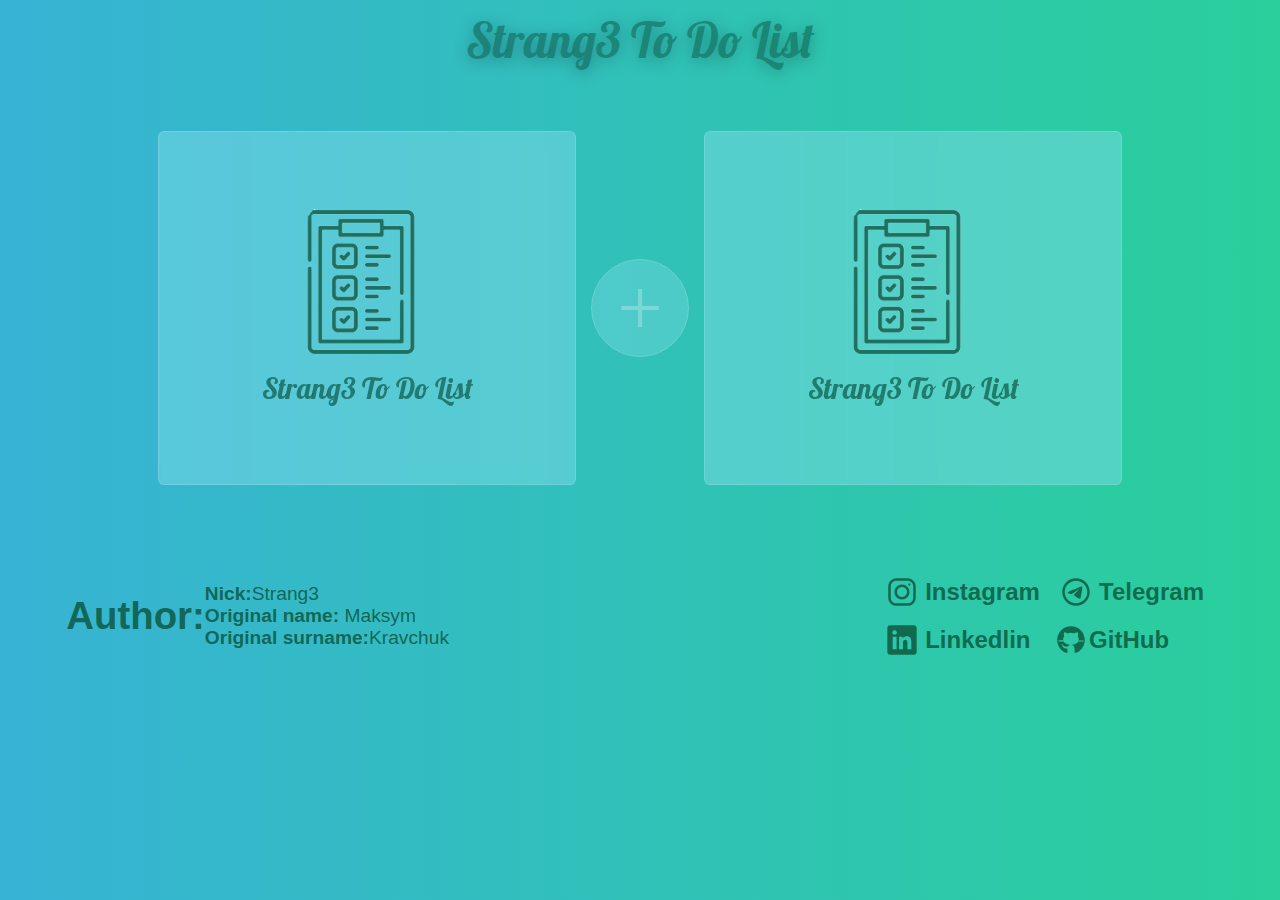
<file: sprint4/index.html>
<!DOCTYPE html>
<html lang="en">
<head>
    <style>
        @import url('https://fonts.googleapis.com/css2?family=Lobster&display=swap');
        </style>
    <link rel="stylesheet" href="style.css">
    <meta charset="UTF-8">
    <meta name="viewport" content="width=device-width, initial-scale=1.0">
    <title>To Do List</title>
</head>
<body>

    <header>
        <h1>Strang3 To Do List</h1>
    </header>
    <main>
        <div id="lists_container">
            <section class="action_list" id="action_list_background">
                <div id="logo_and_name_left">

                    <img src="logo.png" alt="logo">
                       
                     <h1>Strang3 To Do List</h1>
 
                 </div>
                <ul id="list_of_assigment">
                </ul>
            </section>
            
            <section id="assigment_creator_menu">

                <button id="close_assigment_creator"></button>
                <h1>Name of assigment</h1>
                <input maxlength="330" type="text" id="name_of_assigment">
                <h2>Description of assigment</h2>
                <textarea maxlength="330" id="description_of_assigment"></textarea>   
                <button id="button_create_assigment">Create assigment</button>
            </section>
            <section id="action_list_menu">
                <button id="delete_selected_assigment">-</button>
                <button id="open_assigment_creator">+</button>
            </section>
            <section class="action_list" id="edit_assigment_frame">
                <div id="logo_and_name_right">

                   <img src="logo.png" alt="logo">
                      
                    <h1>Strang3 To Do List</h1>

                </div>
                <div id="info_container__edit_assigment_frame">
                    <input type="text" id="name_of_assigment_edit">
                    <button class="edit_button" id="button_edit_name">e</button>
                    <textarea maxlength="330" id="description_of_assigment_edit"></textarea>
                    <button class="edit_button" id="button_edit_description">e</button>
                    <button id="button_edit_assigment">Edit assigment</button>
                </div>
            </section>
        </div>
    </main>
    
    <footer>
        <section id="author_info">
            <ul>
                <li class="author_word"><h1>Author:</h1></li>
                <li><p><strong>Nick:</strong>Strang3</p></li>
                <li><p><strong>Original name:</strong> Maksym</p></li>
                <li><p><strong>Original surname:</strong>Kravchuk</p></li>
            </ul>
        </section>
        <section id="links">
            
            <li>
                <svg xmlns="http://www.w3.org/2000/svg" x="0px" y="0px" width="40" height="40" viewBox="0,0,256,256">
                    <g fill-opacity="0.8" fill="#0a5137" fill-rule="nonzero" stroke="none" stroke-width="1" stroke-linecap="butt" stroke-linejoin="miter" stroke-miterlimit="10" stroke-dasharray="" stroke-dashoffset="0" font-family="none" font-weight="none" font-size="none" text-anchor="none" style="mix-blend-mode: normal"><g transform="scale(8,8)"><path d="M11.46875,5c-3.55078,0 -6.46875,2.91406 -6.46875,6.46875v9.0625c0,3.55078 2.91406,6.46875 6.46875,6.46875h9.0625c3.55078,0 6.46875,-2.91406 6.46875,-6.46875v-9.0625c0,-3.55078 -2.91406,-6.46875 -6.46875,-6.46875zM11.46875,7h9.0625c2.47266,0 4.46875,1.99609 4.46875,4.46875v9.0625c0,2.47266 -1.99609,4.46875 -4.46875,4.46875h-9.0625c-2.47266,0 -4.46875,-1.99609 -4.46875,-4.46875v-9.0625c0,-2.47266 1.99609,-4.46875 4.46875,-4.46875zM21.90625,9.1875c-0.50391,0 -0.90625,0.40234 -0.90625,0.90625c0,0.50391 0.40234,0.90625 0.90625,0.90625c0.50391,0 0.90625,-0.40234 0.90625,-0.90625c0,-0.50391 -0.40234,-0.90625 -0.90625,-0.90625zM16,10c-3.30078,0 -6,2.69922 -6,6c0,3.30078 2.69922,6 6,6c3.30078,0 6,-2.69922 6,-6c0,-3.30078 -2.69922,-6 -6,-6zM16,12c2.22266,0 4,1.77734 4,4c0,2.22266 -1.77734,4 -4,4c-2.22266,0 -4,-1.77734 -4,-4c0,-2.22266 1.77734,-4 4,-4z"></path></g></g>
                    </svg>
                <a target="_blank" href="https://instagram.com">Instagram</a></li>
            <li>
                <svg xmlns="http://www.w3.org/2000/svg" x="0px" y="0px" width="40" height="40" viewBox="0,0,256,256">
                    <g fill-opacity="0.8" fill="#0a5137" fill-rule="nonzero" stroke="none" stroke-width="1" stroke-linecap="butt" stroke-linejoin="miter" stroke-miterlimit="10" stroke-dasharray="" stroke-dashoffset="0" font-family="none" font-weight="none" font-size="none" text-anchor="none" style="mix-blend-mode: normal"><g transform="scale(4,4)"><path d="M32,10c-12.15,0 -22,9.85 -22,22c0,12.15 9.85,22 22,22c12.15,0 22,-9.85 22,-22c0,-12.15 -9.85,-22 -22,-22zM32,14c9.941,0 18,8.059 18,18c0,9.941 -8.059,18 -18,18c-9.941,0 -18,-8.059 -18,-18c0,-9.941 8.059,-18 18,-18zM41.04102,23.33789c-0.50794,-0.05859 -1.14612,0.08064 -1.85937,0.33789c-1.303,0.47 -17.95792,7.54217 -18.91992,7.95117c-0.911,0.388 -1.77439,0.81088 -1.77539,1.42188c0,0.43 0.25498,0.67283 0.95898,0.92383c0.732,0.262 2.57797,0.82009 3.66797,1.12109c1.05,0.289 2.24406,0.03709 2.91406,-0.37891c0.709,-0.441 8.90128,-5.92234 9.48828,-6.40234c0.587,-0.48 1.05617,0.13619 0.57617,0.61719c-0.48,0.481 -6.1037,5.93541 -6.8457,6.69141c-0.9,0.918 -0.26025,1.869 0.34375,2.25c0.689,0.435 5.64948,3.76092 6.39648,4.29492c0.747,0.534 1.50327,0.77539 2.19727,0.77539c0.694,0 1.0593,-0.91461 1.4043,-1.97461c0.405,-1.241 2.30216,-13.61473 2.53516,-16.05273c0.071,-0.739 -0.16214,-1.23022 -0.61914,-1.44922c-0.13825,-0.06625 -0.29358,-0.10742 -0.46289,-0.12695z"></path></g></g>
                    </svg>
                <a target="_blank" href="https://telegram.com">Telegram</a></li>
            <li>
                <svg xmlns="http://www.w3.org/2000/svg" x="0px" y="0px" width="40" height="40" viewBox="0,0,256,256">
                    <g fill-opacity="0.8" fill="#0a5137" fill-rule="nonzero" stroke="none" stroke-width="1" stroke-linecap="butt" stroke-linejoin="miter" stroke-miterlimit="10" stroke-dasharray="" stroke-dashoffset="0" font-family="none" font-weight="none" font-size="none" text-anchor="none" style="mix-blend-mode: normal"><g transform="scale(8.53333,8.53333)"><path d="M24,4h-18c-1.105,0 -2,0.895 -2,2v18c0,1.105 0.895,2 2,2h18c1.105,0 2,-0.895 2,-2v-18c0,-1.105 -0.895,-2 -2,-2zM10.954,22h-2.95v-9.492h2.95zM9.449,11.151c-0.951,0 -1.72,-0.771 -1.72,-1.72c0,-0.949 0.77,-1.719 1.72,-1.719c0.948,0 1.719,0.771 1.719,1.719c0,0.949 -0.771,1.72 -1.719,1.72zM22.004,22h-2.948v-4.616c0,-1.101 -0.02,-2.517 -1.533,-2.517c-1.535,0 -1.771,1.199 -1.771,2.437v4.696h-2.948v-9.492h2.83v1.297h0.04c0.394,-0.746 1.356,-1.533 2.791,-1.533c2.987,0 3.539,1.966 3.539,4.522z"></path></g></g>
                    </svg>
                <a target="_blank" href="https://www.linkedin.com/">Linkedlin</a></li>
            <li>
                <svg xmlns="http://www.w3.org/2000/svg" x="0px" y="0px" width="30" height="30" viewBox="0,0,256,256">
                    <g fill-opacity="0.8" fill="#0a5137" fill-rule="nonzero" stroke="none" stroke-width="1" stroke-linecap="butt" stroke-linejoin="miter" stroke-miterlimit="10" stroke-dasharray="" stroke-dashoffset="0" font-family="none" font-weight="none" font-size="none" text-anchor="none" style="mix-blend-mode: normal"><g transform="scale(5.12,5.12)"><path d="M17.791,46.836c0.711,-0.306 1.209,-1.013 1.209,-1.836v-5.4c0,-0.197 0.016,-0.402 0.041,-0.61c-0.014,0.004 -0.027,0.007 -0.041,0.01c0,0 -3,0 -3.6,0c-1.5,0 -2.8,-0.6 -3.4,-1.8c-0.7,-1.3 -1,-3.5 -2.8,-4.7c-0.3,-0.2 -0.1,-0.5 0.5,-0.5c0.6,0.1 1.9,0.9 2.7,2c0.9,1.1 1.8,2 3.4,2c2.487,0 3.82,-0.125 4.622,-0.555c0.934,-1.389 2.227,-2.445 3.578,-2.445v-0.025c-5.668,-0.182 -9.289,-2.066 -10.975,-4.975c-3.665,0.042 -6.856,0.405 -8.677,0.707c-0.058,-0.327 -0.108,-0.656 -0.151,-0.987c1.797,-0.296 4.843,-0.647 8.345,-0.714c-0.112,-0.276 -0.209,-0.559 -0.291,-0.849c-3.511,-0.178 -6.541,-0.039 -8.187,0.097c-0.02,-0.332 -0.047,-0.663 -0.051,-0.999c1.649,-0.135 4.597,-0.27 8.018,-0.111c-0.079,-0.5 -0.13,-1.011 -0.13,-1.543c0,-1.7 0.6,-3.5 1.7,-5c-0.5,-1.7 -1.2,-5.3 0.2,-6.6c2.7,0 4.6,1.3 5.5,2.1c1.699,-0.701 3.599,-1.101 5.699,-1.101c2.1,0 4,0.4 5.6,1.1c0.9,-0.8 2.8,-2.1 5.5,-2.1c1.5,1.4 0.7,5 0.2,6.6c1.1,1.5 1.7,3.2 1.6,5c0,0.484 -0.045,0.951 -0.11,1.409c3.499,-0.172 6.527,-0.034 8.204,0.102c-0.002,0.337 -0.033,0.666 -0.051,0.999c-1.671,-0.138 -4.775,-0.28 -8.359,-0.089c-0.089,0.336 -0.197,0.663 -0.325,0.98c3.546,0.046 6.665,0.389 8.548,0.689c-0.043,0.332 -0.093,0.661 -0.151,0.987c-1.912,-0.306 -5.171,-0.664 -8.879,-0.682c-1.665,2.878 -5.22,4.755 -10.777,4.974v0.031c2.6,0 5,3.9 5,6.6v5.4c0,0.823 0.498,1.53 1.209,1.836c9.161,-3.032 15.791,-11.672 15.791,-21.836c0,-12.682 -10.317,-23 -23,-23c-12.683,0 -23,10.318 -23,23c0,10.164 6.63,18.804 15.791,21.836z"></path></g></g>
                    </svg>
                <a target="_blank" href="https://github.com">GitHub</a></li>
        </section>
    </footer>
    <script src="app.js"></script>
</body>
</html>
</file>
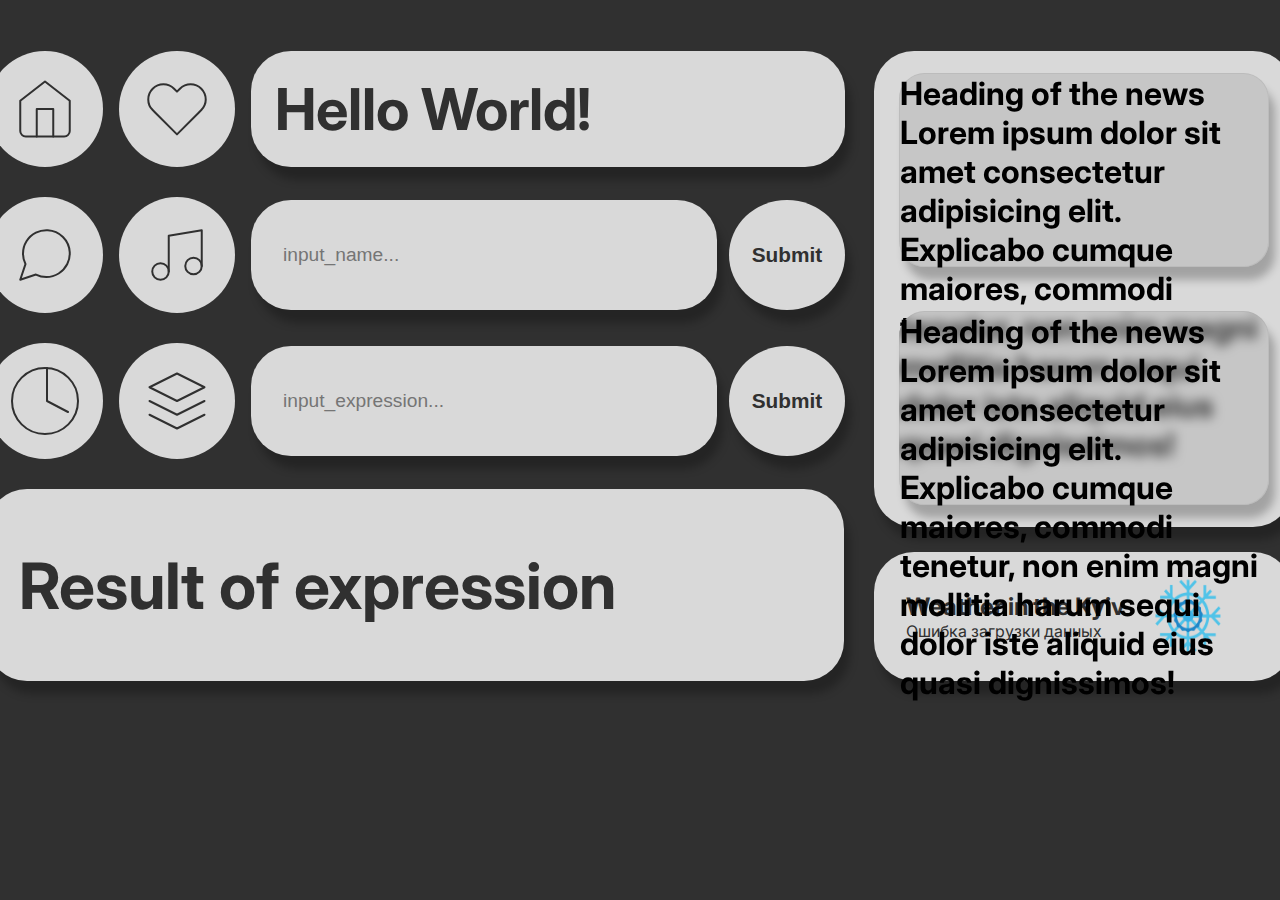
<file: test2.html>
<!DOCTYPE html>
<html lang="en">
<head>
    <style>
        @import url('https://fonts.googleapis.com/css2?family=Inter:ital,opsz,wght@0,14..32,100..900;1,14..32,100..900&display=swap');
        </style>
    <link rel="stylesheet" href="test2.css">
    <meta charset="UTF-8">
    <meta name="viewport" content="width=device-width, initial-scale=1.0">
    <title>Interactive Hello World.</title>
</head>
<body>
    <header id="header">
            <section id="left-frame">
                <nav id="main_nav__left-frame">
                    <a><svg width="116" height="116" viewBox="0 0 116 116" fill="none" xmlns="http://www.w3.org/2000/svg">
                        <rect width="116" height="116" rx="58" fill="#D9D9D9"/>
                        <path d="M33.25 49.75L58 30.5L82.75 49.75V80C82.75 81.4587 82.1705 82.8576 81.1391 83.8891C80.1076 84.9205 78.7087 85.5 77.25 85.5H38.75C37.2913 85.5 35.8924 84.9205 34.8609 83.8891C33.8295 82.8576 33.25 81.4587 33.25 80V49.75Z" stroke="#303030" stroke-width="2" stroke-linecap="round" stroke-linejoin="round"/>
                        <path d="M49.75 85.5V58H66.25V85.5" stroke="#303030" stroke-width="2" stroke-linecap="round" stroke-linejoin="round"/>
                        </svg>  
                    </a>       
                    <a><svg width="116" height="116" viewBox="0 0 116 116" fill="none" xmlns="http://www.w3.org/2000/svg">
                        <rect width="116" height="116" rx="58" fill="#D9D9D9"/>
                        <path d="M82.31 37.6775C80.9054 36.2723 79.2377 35.1575 77.4022 34.397C75.5667 33.6364 73.5993 33.245 71.6125 33.245C69.6257 33.245 67.6583 33.6364 65.8228 34.397C63.9873 35.1575 62.3196 36.2723 60.915 37.6775L58 40.5925L55.085 37.6775C52.2478 34.8403 48.3998 33.2465 44.3875 33.2465C40.3752 33.2465 36.5271 34.8403 33.69 37.6775C30.8528 40.5147 29.2589 44.3627 29.2589 48.375C29.2589 52.3873 30.8528 56.2353 33.69 59.0725L36.605 61.9875L58 83.3825L79.395 61.9875L82.31 59.0725C83.7152 57.6679 84.83 56.0002 85.5905 54.1647C86.3511 52.3292 86.7425 50.3618 86.7425 48.375C86.7425 46.3882 86.3511 44.4208 85.5905 42.5853C84.83 40.7498 83.7152 39.0821 82.31 37.6775Z" stroke="#303030" stroke-width="2" stroke-linecap="round" stroke-linejoin="round"/>
                        </svg>   
                    </a>
                    <a> 
                        <svg width="116" height="116" viewBox="0 0 116 116" fill="none" xmlns="http://www.w3.org/2000/svg">
                        <rect width="116" height="116" rx="58" fill="#D9D9D9"/>
                        <path d="M82.75 56.625C82.7595 60.2546 81.9114 63.8352 80.275 67.075C78.3347 70.9573 75.3518 74.2227 71.6605 76.5055C67.9692 78.7883 63.7152 79.9983 59.375 80C55.7454 80.0095 52.1648 79.1614 48.925 77.525L33.25 82.75L38.475 67.075C36.8386 63.8352 35.9905 60.2546 36 56.625C36.0017 52.2848 37.2117 48.0308 39.4945 44.3395C41.7773 40.6482 45.0427 37.6653 48.925 35.725C52.1648 34.0886 55.7454 33.2405 59.375 33.25H60.75C66.482 33.5662 71.8959 35.9856 75.9551 40.0449C80.0144 44.1041 82.4338 49.518 82.75 55.25V56.625Z" stroke="#303030" stroke-width="2" stroke-linecap="round" stroke-linejoin="round"/>
                        </svg> 
                    </a>
                    <a>
                        <svg width="116" height="116" viewBox="0 0 116 116" fill="none" xmlns="http://www.w3.org/2000/svg">
                        <rect width="116" height="116" rx="58" fill="#D9D9D9"/>
                        <path d="M49.75 74.5V38.75L82.75 33.25V69" stroke="#303030" stroke-width="2" stroke-linecap="round" stroke-linejoin="round"/>
                        <path d="M41.5 82.75C46.0563 82.75 49.75 79.0563 49.75 74.5C49.75 69.9437 46.0563 66.25 41.5 66.25C36.9437 66.25 33.25 69.9437 33.25 74.5C33.25 79.0563 36.9437 82.75 41.5 82.75Z" stroke="#303030" stroke-width="2" stroke-linecap="round" stroke-linejoin="round"/>
                        <path d="M74.5 77.25C79.0563 77.25 82.75 73.5563 82.75 69C82.75 64.4437 79.0563 60.75 74.5 60.75C69.9437 60.75 66.25 64.4437 66.25 69C66.25 73.5563 69.9437 77.25 74.5 77.25Z" stroke="#303030" stroke-width="2" stroke-linecap="round" stroke-linejoin="round"/>
                        </svg>
                    </a>
                    <a>              
                    <svg width="116" height="116" viewBox="0 0 116 116" fill="none" xmlns="http://www.w3.org/2000/svg">
                        <rect width="116" height="116" rx="58" fill="#D9D9D9"/>
                        <path d="M58 91C76.2254 91 91 76.2254 91 58C91 39.7746 76.2254 25 58 25C39.7746 25 25 39.7746 25 58C25 76.2254 39.7746 91 58 91Z" stroke="#303030" stroke-width="2" stroke-linecap="round" stroke-linejoin="round"/>
                        <path d="M60 25V58L81 69" stroke="#303030" stroke-width="2" stroke-linecap="round" stroke-linejoin="round"/>
                        </svg>  
                    </a>
                    <a> 
                        <svg width="116" height="116" viewBox="0 0 116 116" fill="none" xmlns="http://www.w3.org/2000/svg">
                        <rect width="116" height="116" rx="58" fill="#D9D9D9"/>
                        <path d="M58 30.5L30.5 44.25L58 58L85.5 44.25L58 30.5Z" stroke="#303030" stroke-width="2" stroke-linecap="round" stroke-linejoin="round"/>
                        <path d="M30.5 71.75L58 85.5L85.5 71.75" stroke="#303030" stroke-width="2" stroke-linecap="round" stroke-linejoin="round"/>
                        <path d="M30.5 58L58 71.75L85.5 58" stroke="#303030" stroke-width="2" stroke-linecap="round" stroke-linejoin="round"/>
                        </svg>          
                    </a>
                </nav>
                <section id="fast-function-menu__left-frame">
                    <div class="greeting_container">
                        <h1 id="greeting_message">Hello World!</h1>
                    </div>
                    <div class="container_input" id="container_input_name">
                        <div class="background_input" >
                            <input id="user_name" type="text" placeholder="input_name...">
                        </div>
                        <button class="button_for_input" onclick="setName()">Submit</button>
                    </div>
                    <div  class="container_input" id="container_input_expression">
                        <div class="background_input">
                            <input id="user_expression" type="text" placeholder="input_expression...">
                        </div>
                        <button class="button_for_input" onclick="calculate()">Submit</button>
                    </div>
                </section>
                <section id="result_expression_frame">
                    <h1 id="result_of_expression">Result of expression</h1>
                </section>
                </section>
            <section id="right-frame">
                <section id="news-frame">
                    <article class="news__news_frame">
                        <h1>Heading of the news<h1>
                            <p>Lorem ipsum dolor sit amet consectetur adipisicing elit. Explicabo cumque maiores, commodi tenetur, non enim magni mollitia harum sequi dolor iste aliquid eius quasi dignissimos!</p>
                        </article>
                    <article class="news__news_frame"> 
                        <h1>Heading of the news<h1>
                            <p>Lorem ipsum dolor sit amet consectetur adipisicing elit. Explicabo cumque maiores, commodi tenetur, non enim magni mollitia harum sequi dolor iste aliquid eius quasi dignissimos!</p>
                    </article>
                </section>
                <section id="weather_frame">
                    <div class="container-weather-info">
                        <h2>Weather in the Kyiv</h2>
                        <div id="weather-result">Загрузка...</div>
                    </div>
                    <img id="weather-icon" alt="weather-icon" src="weather1.png">
                </section>
            </section>
    </header>
    <script src="test2.js"></script>
</body>
</html>
</file>
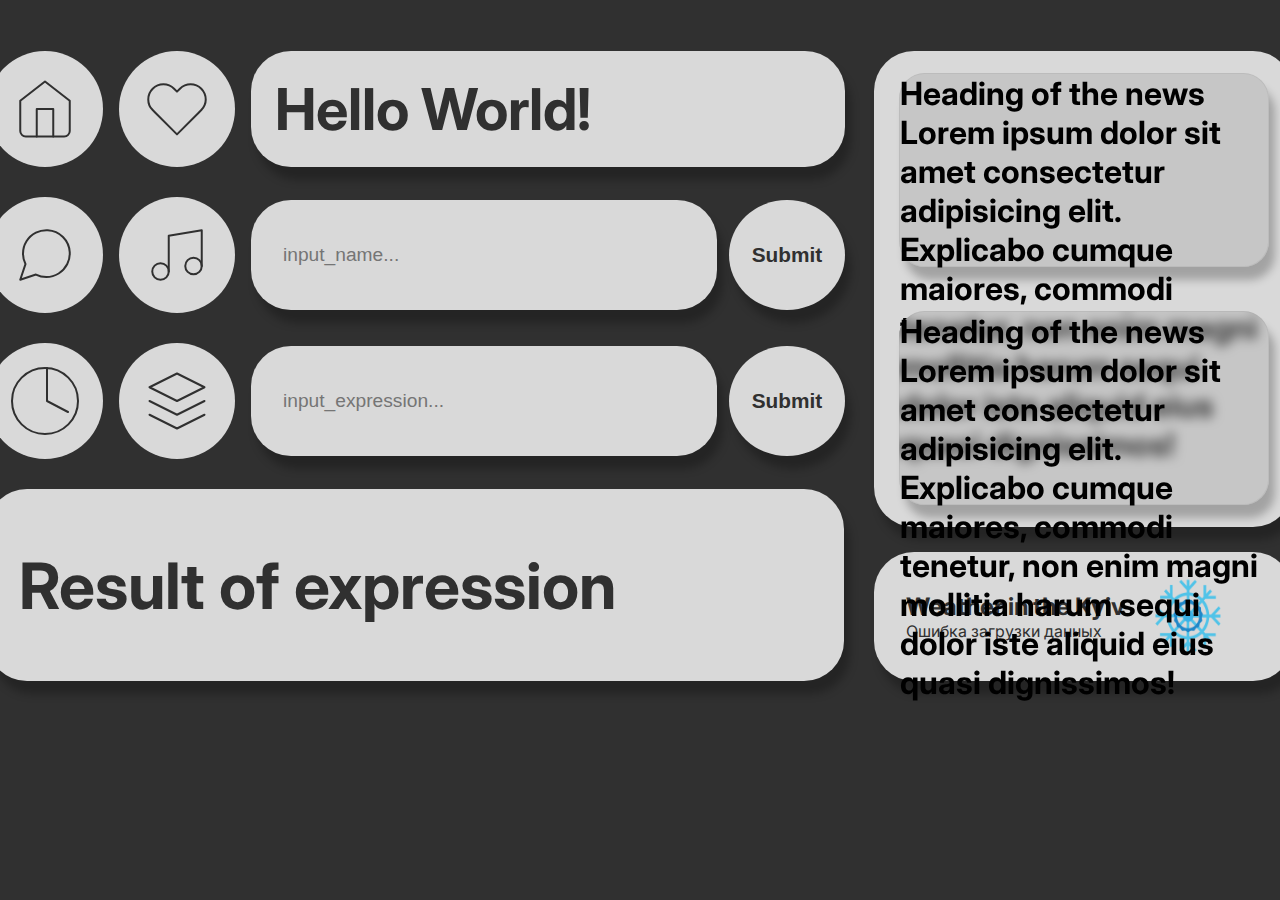
<file: sprint1/test2.html>
<!DOCTYPE html>
<html lang="en">
<head>
    <style>
        @import url('https://fonts.googleapis.com/css2?family=Inter:ital,opsz,wght@0,14..32,100..900;1,14..32,100..900&display=swap');
        </style>
    <link rel="stylesheet" href="test2.css">
    <meta charset="UTF-8">
    <meta name="viewport" content="width=device-width, initial-scale=1.0">
    <title>Interactive Hello World.</title>
</head>
<body>
    <header id="header">
            <section id="left-frame">
                <nav id="main_nav__left-frame">
                    <a><svg width="116" height="116" viewBox="0 0 116 116" fill="none" xmlns="http://www.w3.org/2000/svg">
                        <rect width="116" height="116" rx="58" fill="#D9D9D9"/>
                        <path d="M33.25 49.75L58 30.5L82.75 49.75V80C82.75 81.4587 82.1705 82.8576 81.1391 83.8891C80.1076 84.9205 78.7087 85.5 77.25 85.5H38.75C37.2913 85.5 35.8924 84.9205 34.8609 83.8891C33.8295 82.8576 33.25 81.4587 33.25 80V49.75Z" stroke="#303030" stroke-width="2" stroke-linecap="round" stroke-linejoin="round"/>
                        <path d="M49.75 85.5V58H66.25V85.5" stroke="#303030" stroke-width="2" stroke-linecap="round" stroke-linejoin="round"/>
                        </svg>  
                    </a>       
                    <a><svg width="116" height="116" viewBox="0 0 116 116" fill="none" xmlns="http://www.w3.org/2000/svg">
                        <rect width="116" height="116" rx="58" fill="#D9D9D9"/>
                        <path d="M82.31 37.6775C80.9054 36.2723 79.2377 35.1575 77.4022 34.397C75.5667 33.6364 73.5993 33.245 71.6125 33.245C69.6257 33.245 67.6583 33.6364 65.8228 34.397C63.9873 35.1575 62.3196 36.2723 60.915 37.6775L58 40.5925L55.085 37.6775C52.2478 34.8403 48.3998 33.2465 44.3875 33.2465C40.3752 33.2465 36.5271 34.8403 33.69 37.6775C30.8528 40.5147 29.2589 44.3627 29.2589 48.375C29.2589 52.3873 30.8528 56.2353 33.69 59.0725L36.605 61.9875L58 83.3825L79.395 61.9875L82.31 59.0725C83.7152 57.6679 84.83 56.0002 85.5905 54.1647C86.3511 52.3292 86.7425 50.3618 86.7425 48.375C86.7425 46.3882 86.3511 44.4208 85.5905 42.5853C84.83 40.7498 83.7152 39.0821 82.31 37.6775Z" stroke="#303030" stroke-width="2" stroke-linecap="round" stroke-linejoin="round"/>
                        </svg>   
                    </a>
                    <a> 
                        <svg width="116" height="116" viewBox="0 0 116 116" fill="none" xmlns="http://www.w3.org/2000/svg">
                        <rect width="116" height="116" rx="58" fill="#D9D9D9"/>
                        <path d="M82.75 56.625C82.7595 60.2546 81.9114 63.8352 80.275 67.075C78.3347 70.9573 75.3518 74.2227 71.6605 76.5055C67.9692 78.7883 63.7152 79.9983 59.375 80C55.7454 80.0095 52.1648 79.1614 48.925 77.525L33.25 82.75L38.475 67.075C36.8386 63.8352 35.9905 60.2546 36 56.625C36.0017 52.2848 37.2117 48.0308 39.4945 44.3395C41.7773 40.6482 45.0427 37.6653 48.925 35.725C52.1648 34.0886 55.7454 33.2405 59.375 33.25H60.75C66.482 33.5662 71.8959 35.9856 75.9551 40.0449C80.0144 44.1041 82.4338 49.518 82.75 55.25V56.625Z" stroke="#303030" stroke-width="2" stroke-linecap="round" stroke-linejoin="round"/>
                        </svg> 
                    </a>
                    <a>
                        <svg width="116" height="116" viewBox="0 0 116 116" fill="none" xmlns="http://www.w3.org/2000/svg">
                        <rect width="116" height="116" rx="58" fill="#D9D9D9"/>
                        <path d="M49.75 74.5V38.75L82.75 33.25V69" stroke="#303030" stroke-width="2" stroke-linecap="round" stroke-linejoin="round"/>
                        <path d="M41.5 82.75C46.0563 82.75 49.75 79.0563 49.75 74.5C49.75 69.9437 46.0563 66.25 41.5 66.25C36.9437 66.25 33.25 69.9437 33.25 74.5C33.25 79.0563 36.9437 82.75 41.5 82.75Z" stroke="#303030" stroke-width="2" stroke-linecap="round" stroke-linejoin="round"/>
                        <path d="M74.5 77.25C79.0563 77.25 82.75 73.5563 82.75 69C82.75 64.4437 79.0563 60.75 74.5 60.75C69.9437 60.75 66.25 64.4437 66.25 69C66.25 73.5563 69.9437 77.25 74.5 77.25Z" stroke="#303030" stroke-width="2" stroke-linecap="round" stroke-linejoin="round"/>
                        </svg>
                    </a>
                    <a>              
                    <svg width="116" height="116" viewBox="0 0 116 116" fill="none" xmlns="http://www.w3.org/2000/svg">
                        <rect width="116" height="116" rx="58" fill="#D9D9D9"/>
                        <path d="M58 91C76.2254 91 91 76.2254 91 58C91 39.7746 76.2254 25 58 25C39.7746 25 25 39.7746 25 58C25 76.2254 39.7746 91 58 91Z" stroke="#303030" stroke-width="2" stroke-linecap="round" stroke-linejoin="round"/>
                        <path d="M60 25V58L81 69" stroke="#303030" stroke-width="2" stroke-linecap="round" stroke-linejoin="round"/>
                        </svg>  
                    </a>
                    <a> 
                        <svg width="116" height="116" viewBox="0 0 116 116" fill="none" xmlns="http://www.w3.org/2000/svg">
                        <rect width="116" height="116" rx="58" fill="#D9D9D9"/>
                        <path d="M58 30.5L30.5 44.25L58 58L85.5 44.25L58 30.5Z" stroke="#303030" stroke-width="2" stroke-linecap="round" stroke-linejoin="round"/>
                        <path d="M30.5 71.75L58 85.5L85.5 71.75" stroke="#303030" stroke-width="2" stroke-linecap="round" stroke-linejoin="round"/>
                        <path d="M30.5 58L58 71.75L85.5 58" stroke="#303030" stroke-width="2" stroke-linecap="round" stroke-linejoin="round"/>
                        </svg>          
                    </a>
                </nav>
                <section id="fast-function-menu__left-frame">
                    <div class="greeting_container">
                        <h1 id="greeting_message">Hello World!</h1>
                    </div>
                    <div class="container_input" id="container_input_name">
                        <div class="background_input" >
                            <input id="user_name" type="text" placeholder="input_name...">
                        </div>
                        <button class="button_for_input" onclick="setName()">Submit</button>
                    </div>
                    <div  class="container_input" id="container_input_expression">
                        <div class="background_input">
                            <input id="user_expression" type="text" placeholder="input_expression...">
                        </div>
                        <button class="button_for_input" onclick="calculate()">Submit</button>
                    </div>
                </section>
                <section id="result_expression_frame">
                    <h1 id="result_of_expression">Result of expression</h1>
                </section>
                </section>
            <section id="right-frame">
                <section id="news-frame">
                    <article class="news__news_frame">
                        <h1>Heading of the news<h1>
                            <p>Lorem ipsum dolor sit amet consectetur adipisicing elit. Explicabo cumque maiores, commodi tenetur, non enim magni mollitia harum sequi dolor iste aliquid eius quasi dignissimos!</p>
                        </article>
                    <article class="news__news_frame"> 
                        <h1>Heading of the news<h1>
                            <p>Lorem ipsum dolor sit amet consectetur adipisicing elit. Explicabo cumque maiores, commodi tenetur, non enim magni mollitia harum sequi dolor iste aliquid eius quasi dignissimos!</p>
                    </article>
                </section>
                <section id="weather_frame">
                    <div class="container-weather-info">
                        <h2>Weather in the Kyiv</h2>
                        <div id="weather-result">Загрузка...</div>
                    </div>
                    <img id="weather-icon" alt="weather-icon" src="weather1.png">
                </section>
            </section>
    </header>
    <script src="test2.js"></script>
</body>
</html>
</file>
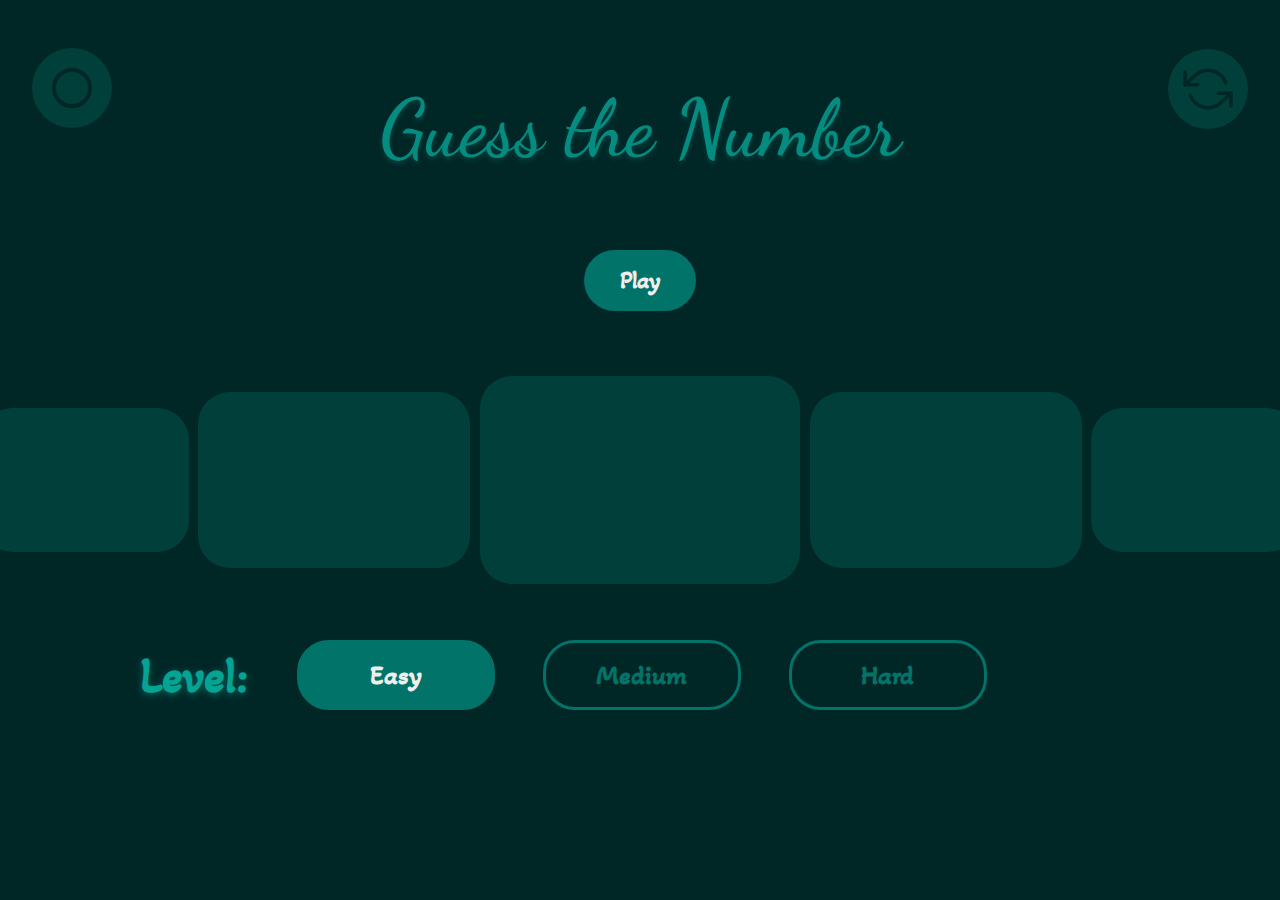
<file: sprint2/guessTheGame.html>
<!DOCTYPE html>
<html lang="en">
<head>
    <style>
        @import url('https://fonts.googleapis.com/css2?family=Dancing+Script:wght@400..700&display=swap');
        </style>
    <style>
        @import url('https://fonts.googleapis.com/css2?family=Akaya+Kanadaka&family=Dancing+Script:wght@400..700&display=swap');
        </style>        
    <link rel = "stylesheet" href="guessTheGame.css">
    <meta charset="UTF-8">
    <meta name="viewport" content="width=device-width, initial-scale=1.0">
    <title>Guess the Number</title>
</head>
<body>
    <header>
        <h1 id="name_game">Guess the Number</h1>
    </header>
    <nav id="fixed_nav_menu">
        <button id="button_nav_menu"></button> 
        <div id="state">      
            <h1>Nickname </h1>
            <ul>
                <li id ="stat_easy_level">Easy Level: 0</li>
                <li id="stat_medium_level">Medium level: 0</li>
                <li id="stat_hard_level">Hard level: 0</li>
            </ul>           
        </div>                           
    </nav>
    <main>
        <section id="restart_frame">
            <button id="restart_button">
            <svg width="50" height="50" viewBox="0 0 50 50" fill="none" xmlns="http://www.w3.org/2000/svg">
                <path d="M2.08331 8.33333V20.8333H14.5833" stroke="#012626" stroke-width="3.5" stroke-linecap="round" stroke-linejoin="round"/>
                <path d="M47.9167 41.6667V29.1667H35.4167" stroke="#012626" stroke-width="3.5" stroke-linecap="round" stroke-linejoin="round"/>
                <path d="M42.6875 18.75C41.6309 15.7641 39.8351 13.0946 37.4678 10.9905C35.1004 8.88632 32.2386 7.41618 29.1494 6.7172C26.0602 6.01823 22.8442 6.11321 19.8017 6.99328C16.7591 7.87335 13.989 9.50982 11.75 11.75L2.08331 20.8333M47.9166 29.1667L38.25 38.25C36.0109 40.4902 33.2409 42.1267 30.1983 43.0067C27.1557 43.8868 23.9398 43.9818 20.8506 43.2828C17.7614 42.5838 14.8996 41.1137 12.5322 39.0095C10.1648 36.9054 8.36908 34.2359 7.31248 31.25" stroke="#012626" stroke-width="3.5" stroke-linecap="round" stroke-linejoin="round"/>
                </svg>
            </button>                               
        </section>
        <div id="container_timer">
            <section id="timer_frame">
            </section>
        </div>
        <section id="start_button_frame">
            <button id="start_button">Play</button>
            <div id="user_number_input_background">
                <input type="text" name="userNumber" placeholder="Enter number..." id="user_number_input">
                <button id="send_user_number">
                <svg width="22" height="21" viewBox="0 0 22 21" fill="none" xmlns="http://www.w3.org/2000/svg">
                    <rect width="22" height="21" rx="10.5" fill="#04BFAD"/>
                    <path d="M16.9377 5.05185C16.901 5.01781 16.8536 5 16.8058 5C16.7769 5 16.7481 5.00644 16.7209 5.01991L5.19162 10.7116C5.07378 10.7699 4.99921 10.891 5.00001 11.0235C5.00081 11.1558 5.07664 11.2761 5.19533 11.3331L8.23391 12.7902L14.3095 7.76452L8.98675 13.1512L12.7721 14.9664C12.8186 14.9888 12.8693 15 12.9196 15C12.9624 15 13.0049 14.9921 13.0453 14.9762C13.1334 14.9411 13.2035 14.8708 13.2385 14.7821L16.9863 5.26689C17.0159 5.19201 16.9966 5.1064 16.9377 5.05185Z" fill="#012626"/>
                    <path d="M10 15.8877C10 15.9294 10.0487 15.9675 10.1262 15.987C10.2036 16.0064 10.2978 16.0039 10.3701 15.9804L12 15.4523L10 15V15.8877H10Z" fill="#012626"/>
                    </svg>
                </button>                    
            </div>
            </section>
        <section id="number_row">
            <div class="number_block" id="lateral_left_number_frame"></div>
            <div class="number_block" id="left_number_frame"></div>
            <div class="number_block" id="middle_number_frame"></div>
            <div class="number_block" id="right_number_frame"></div>
            <div class="number_block" id="lateral_right_number_frame"></div>
        </section>
        <section id="level_types">
            <h1>Level: </h1>
            <div id="easy_level" class="level_frame">Easy</div>
            <div id="medium_level" class="level_frame">Medium</div>
            <div id="hard_level" class="level_frame">Hard</div>
        </section>
    </main>
    <script src = "guessTheGame.js"></script>
</body>
</html>
</file>
<file: sprint4/style.css>
*{
    margin: 0;
    padding: 0;
}
a{
    text-decoration: none;
    color: #0a5137cc;  
}

body{
    font-family:'Trebuchet MS', 'Lucida Sans Unicode', 'Lucida Grande', 'Lucida Sans', Arial, sans-serif;
    overflow: hidden;
    height: 100vh;
    background: linear-gradient(0.25turn , #37b3d5, #2acf9b);
}
header{
    height: 5rem;
    display: grid;
    justify-content: center;
    align-items: center;
    justify-content: center;
}
header h1{
    color:rgba(11, 87, 71, 0.8);
    opacity: 0.65;
    font-size: 3rem;
    text-shadow: 0 0.2rem 1rem rgba(0, 0, 0, 0.4);
    font-weight: 100;
    font-family: 'Lobster', sans-serif;
}
main{
    display: grid;
    justify-content: center;
    align-items: center;
    height: 28.5rem;
}
footer{
    display: grid;
    grid-column-gap:25rem;
    grid-auto-flow:column;
    justify-content: center;
    align-items: center;
    height: 10rem;
}
footer ul{
    list-style: none;
}
#author_info ul{
    display: grid;
    grid-template-columns: 1fr 2fr;
    grid-template-rows: 1fr 1fr 1fr;
    color: #0a5137cc; 
}
#author_info li{
    font-size: 1.2rem;;
}
.author_word
{
    display: grid;
    align-items: center;
    grid-row: 1/4;
    grid-column-start:1 ;
}
#links{
    display: grid;
    grid-template-columns: 1fr 1fr;
    grid-column-gap: 1rem;
    grid-row-gap: 0.5rem;
    font-size: 1.5rem;
    color: #0a5137cc;  
    font-weight: 800;  
}
#links li {
    grid-column-gap:0.2rem ;
    display: grid;
    grid-auto-flow: column;
    align-items: center;
    justify-content: start;
    list-style: none;
}
#links li > a{
    transition: 0.3s ease;
}
#links li > a:hover{
    transform: scale(1.05);
}
#lists_container{
    display: grid;
    grid-column-gap: 1rem;
    align-items: center;
    justify-content: center;
    grid-auto-flow: column;
}
.action_list{
    border-radius: 0.4rem;
    background-color: rgba(142, 225, 240, 0.4);
    height: 22rem;
    width: 26rem;
    backdrop-filter: blur(0.5rem);
    border: 0.1rem solid rgba(204, 234, 245, 0.2);
}
#delete_selected_assigment{
    display: none;
    border-radius:50% ;
    border: 0.1rem solid rgba(204, 234, 245, 0.2);
    background-color: rgba(142, 225, 240, 0.4);
    width: 4rem;
    height: 4rem;
    border: none;
    cursor: pointer;
    transition: 0.3s ease;
    position: relative;
    z-index: 3;
    font-size: 3rem;
    font-weight: 100;
    padding-bottom: 1rem;
    align-items: center;
    justify-self: center;
    opacity: 0.8;
    font-family: 'Times New Roman', Times, serif;
    color:  rgba(233, 245, 250, 0.4);
    outline: 0.1rem solid rgba(233, 245, 250, 0.4);
}
#delete_selected_assigment:hover{
    transform: scale(1.05);
}


#action_list_menu{
    display: grid;
    grid-auto-flow: row;
    grid-row-gap: 1rem;
    align-items: center;
    justify-content:center;
}

#open_assigment_creator{
    border-radius:50% ;
    border: 0.1rem solid rgba(204, 234, 245, 0.2);
    background-color: rgba(142, 225, 240, 0.4);
    width: 6rem;
    height: 6rem;
    border: none;
    cursor: pointer;
    transition: 0.3s ease;
    position: relative;
    z-index: 3;
    font-size: 5rem;
    font-weight: 300;
    opacity: 0.8;
    font-family: 'Times New Roman', Times, serif;
    color:  rgba(233, 245, 250, 0.4);
    outline: 0.1rem solid rgba(233, 245, 250, 0.4);
}
#open_assigment_creator:hover{
    transform: scale(1.05);
}

#list_of_assigment{
    display: grid;
    grid-auto-flow: row;
    align-items: start;
    margin: 1rem 0 0 1rem;
    width: 90%;
    grid-row-gap: 0.5rem;
}

.assigment{
    background-color: rgba(61, 162, 190, 0.5);
    border-radius: 2rem;
    display: grid;
    color: #eee;
    height: 2.5rem;
    padding-inline: 1rem;
    grid-auto-flow: column;
    align-items: center;
    justify-content: start;
    grid-column-gap: 0.5rem;
    cursor: pointer;
    transition: 0.3s ease;
    width: 22rem;
    padding-right: -2rem;
}
.assigment:hover{
    transform: scale(1.01);
    background-color: rgba(73, 173, 201, 0.5) ;
}
#assigment_creator_menu
{
    border: 0.1rem solid rgba(204, 234, 245, 0.2);
    background-color: rgba(142, 225, 240, 0.4);
    position: absolute;
    z-index: 2;
    border-radius: 2rem;
    display: none;
    align-items: start;
    justify-content: start;
    overflow-y: auto;
    width: 20rem;
    height: 23rem;
}
#action_list_background{
    overflow-y: auto;
}
#action_list_background::-webkit-scrollbar{
    height: 10rem;
    width: 0.8rem;
    margin-right: 1rem;
}
#action_list_background::-webkit-scrollbar-track{
    background-color: rgba(61, 162, 190, 0.5);
    border-radius: 2rem;
}
#action_list_background::-webkit-scrollbar-thumb{
    background-color: rgba(36, 110, 131, 0.5);
    border-radius: 2rem;
}
#assigment_creator_menu h1, h2{
    color: rgba(7, 112, 150, 0.9);
    font-weight: 800;
    font-size: 1.2rem;
    margin-left: 0.8rem;
}
#assigment_creator_menu h1{
    font-size: 1.6rem;
}
#close_assigment_creator{
    width: 1.5rem;
    height: 1.5rem;
    background-color: transparent;
    border: 0.2rem solid rgba(7, 112, 150, 0.5);
    border-radius: 50%;
    margin: 0.5rem 0 0 17.5rem;
    cursor: pointer;
    transition: 0.3s ease;
    outline: 0.1rem solid rgba(204, 234, 245, 0.2);
}
#close_assigment_creator:hover{
    transform: scale(1.05);
    background-color: rgba(7, 112, 150, 0.2);
}
#name_of_assigment{
    border-radius: 2rem;
    height: 2rem;
    width: 15rem;
    margin: 0 0 0 0.8rem;
    border: none;
    background-color: rgba(33, 149, 169, 0.4);
    outline: 0.1rem solid rgba(204, 234, 245, 0.2);
    font-weight: 800;
    color: rgba(7, 112, 150, 0.9);;
    padding-inline: 0.4rem;
}
#description_of_assigment{
    border-radius: 2rem;
    border: none;
    background-color: rgba(33, 149, 169, 0.4);
    outline: 0.1rem solid rgba(204, 234, 245, 0.2);
    color: rgba(7, 112, 150, 0.9);
    margin: 0 0 0 0.8rem;
    height: 10rem;
    resize: none;
    padding-block: 0.5rem;
    padding-inline: 1rem;
    font-weight: 800;
    width: 16.5rem;
}
#button_create_assigment{
    margin-block: 0.4rem;
    margin-inline: 0.8rem;
    height: 2.5rem;
    border-radius: 2rem;
    background-color: rgba(33, 149, 169, 0.4);
    outline: 0.1rem solid rgba(204, 234, 245, 0.2);
    color: rgba(204, 234, 245, 0.8);
    border: none;
    font-size: 1.2rem;
    font-weight: 700;
    width: 15rem;
    cursor: pointer;
    margin-inline: auto;
    transition: 0.3s ease;
}
#button_create_assigment:hover{
    background-color: rgba(33, 149, 169, 0.6);
    transform: scale(1.05);
    color: rgba(225, 242, 248, 0.9);
}
.custom-checkbox{
    appearance: none;
    width: 1.2rem;
    height: 1.2rem;
    border: 0.15rem solid #eee; 
    border-radius: 50%;
    cursor: pointer;
    display: inline-block;
    position: relative;
    transition: 0.3s ease;
}
.custom-checkbox:checked {
    background-color: rgba(188, 233, 248, 0.8);
}
#info_container__edit_assigment_frame{
    display: none;
    margin: 1rem;
    grid-template-areas: 
    "name_of_assigment_edit button_edit_name"
    "description_of_assigment_edit button_edit_description";
    grid-row-gap: 0.7rem;
    grid-column-gap: 0.4rem;
}
#name_of_assigment_edit{
    grid-area: name_of_assigment_edit;
    width: 20rem;
    height: 3.5rem;
    border-radius: 0.8rem;
    border: none;
    outline: 0.1rem solid rgba(204, 234, 245, 0.2);
    background-color: rgba(33, 149, 169, 0.3);
    padding-inline: 0.5rem;
    color: #eee;
    font-size: 1.3rem;
    font-weight: 800;
    pointer-events: none;
}
#button_edit_name{
    grid-area: button_edit_name;
}
.edit_button{
    width: 2rem;
    height: 2rem;
    border-radius: 50%;
    border: none;
    cursor: pointer;
    outline: 0.1rem solid rgba(204, 234, 245, 0.2);
    background-color: rgba(33, 149, 169, 0.3);
    color:rgba(250, 254, 255, 0.6);
    font-weight: 700;
    transition:0.3s ease ;
}
.edit_button:hover{
    transform: scale(1.05);

}
#description_of_assigment_edit{
    height: 12rem;
    border: none;
    outline: 0.1rem solid rgba(204, 234, 245, 0.2);
    background-color: rgba(33, 149, 169, 0.3);
    border-radius: 0.8rem;
    padding-inline: 0.5rem;
    color: #eee;
    font-weight: 800;
    padding-block: 0.5rem;
    grid-area: description_of_assigment_edit;
    pointer-events: none;
    resize: none;
}
#button_edit_description{
    grid-area: button_edit_description;
}
#button_edit_assigment{
    height: 2.5rem;
    width: 10rem;
    border-radius: 2rem;
    margin-left: auto;
    border: none;
    outline: 0.1rem solid rgba(204, 234, 245, 0.2);
    background-color: rgba(33, 149, 169, 0.3);
    color: #eee;
    font-weight: 700;
    font-size: 1rem;
    cursor: pointer;
    transition: 0.3s ease;
}
#button_edit_assigment:hover{
    background-color: rgba(33, 149, 169, 0.5);
    transform: scale(1.05);
    color: rgba(250, 254, 255, 0.9);
}
#logo_and_name_left{
    display: grid;
    grid-auto-flow: row;
    align-items: center;
    justify-content: center;
    width: 20rem;
    margin-top: 4.35rem;
    grid-row-gap: 0.5rem;
    margin-left: 3rem;
}
#logo_and_name_left h1 {
    color:rgba(11, 87, 71, 0.7);
    font-size: 1.8rem;
    font-family: 'Lobster', sans-serif;
    font-weight: 500;
}
#logo_and_name_left img{
    width: 10rem;
    height: 10rem;
    margin-left: 1.2rem;
}
#logo_and_name_right{
    display: grid;
    grid-auto-flow: row;
    align-items: center;
    justify-content: center;
    width: 20rem;
    margin-bottom: 0.5rem;
    grid-row-gap: 0.5rem;
}
#logo_and_name_right h1 {
    color:rgba(11, 87, 71, 0.7);
    font-size: 1.8rem;
    font-family: 'Lobster', sans-serif;
    font-weight: 500;
}
#logo_and_name_right img{
    width: 10rem;
    height: 10rem;
    margin-left: 1.2rem;
}
#edit_assigment_frame{
    display: grid;
    justify-content: center;
    align-items: center;
}
</file>
<file: test2.css>
*{
    margin: 0;
    padding: 0;
}
body{
    background-color: #303030;
    font-family: 'Inter', sens-serif;
    display: grid;
    grid-auto-flow: row;
    align-items: center;
    justify-content: center;
}
#header{
    width: 100%;
    margin-block: 1rem;
    display: grid;
    grid-auto-flow: column;
    grid-template-columns: 53.563rem 26.188rem;
    width: 85.375rem;
    height: 43.75rem;
    grid-column-gap: 1.875rem;
    justify-content: center;
}
#left-frame{
    display: grid;
    padding-top: 2.188rem;
    grid-template-columns: 15.5rem 37.063rem;
    grid-column-gap: 1rem;
    grid-template-rows: 25.5rem 12rem;
    grid-row-gap: 1.875rem;
}
#main_nav__left-frame{
    height: 100%;
    grid-column-start: 1;
    grid-row-start: 1;
    display: grid;
    grid-template-columns: 7.25rem 7.25rem;
    grid-template-rows: repeat(3, 7.25rem);
    grid-column-gap: 1rem;
    grid-row-gap: 1.875rem;
    transition: 0.3s ease-in-out;
}
.main_nav__left-frame a:hover{
    transform: scale(1.05);
    cursor: pointer;
}
#fast-function-menu__left-frame{
    grid-column-start: 2;
    grid-row-start: 1;
    display: grid;
    grid-auto-flow: row;
    grid-row-gap: 1.875rem;
    grid-template-rows: 7.25rem;
}
.greeting_container{
    color:#303030;
    display: flex;
    font-size: 1.8rem;
    padding-left: 1.5rem;
    justify-content: start;
    align-items: center;
    background-color: #d9d9d9;
    border-radius: 2.5rem;
    box-shadow: 6px 13px 9px 0 rgba(0, 0, 0, 0.25)
}
#result_expression_frame{
    grid-column: 1/3;
    grid-row-start: 2;
    background-color: #d9d9d9;
    border-radius: 2.5rem;
    box-shadow: 6px 13px 9px 0 rgba(0, 0, 0, 0.25);
    display: flex;
    align-items: center;
    justify-content: start;
    font-size: 2rem;
    color: #303030;
    padding-left:2rem ;
}
#right-frame{
    display: grid;
    padding-top: 2.188rem;;
    grid-template-rows: 29.75rem 8.06rem;
    grid-row-gap: 1.563rem;
}
#news-frame{
    background-color: #d9d9d9;
    border-radius: 2.5rem;
    width: 100%;
    box-shadow: 6px 13px 9px 0 rgba(0, 0, 0, 0.25);
    display: grid;
    grid-auto-flow: row;
    align-items: center;
    justify-content: center;
}
.news__news_frame{
    background: rgba(164, 164, 164, 0.35);
    border-radius: 16px;
    box-shadow: 0 4px 30px rgba(0, 0, 0, 0.1);
    backdrop-filter: blur(5.7px);
    -webkit-backdrop-filter: blur(5.7px);
    border: 1px solid rgba(164, 164, 164, 0.3);
    box-shadow: 6px 13px 9px 0 rgba(0, 0, 0, 0.25);
    width: 23rem;
    height: 12rem;
    border-radius: 1.6rem;
    text-align: start;
    
}
.news__right-frame h1{
    color: #303030;
    padding-inline: 2rem;
    padding-top: 1rem;
    font-weight: 700;
    font-size: 1.1rem;
}
.news__right-frame p{
    color:#303030;
    font-weight: 400;
}
#weather_frame{
    color: #303030;
    padding-inline: 2rem;
    padding-block: 0.7rem; ;
    text-align: start;
    background-color: #d9d9d9;
    border-radius: 2.5rem;
    max-width: 100%;
    box-shadow: 6px 13px 9px 0 rgba(0, 0, 0, 0.25);
    display: flex;
    flex-direction: row;
    justify-content: start;
    align-items: center;
}
.container_input{
    display: grid;
    grid-template-columns: 29.125rem 7.25rem;
    grid-column-gap: 0.75rem;
    align-items: center;
}
.background_input{
    height: 95%;
    display: flex;
    align-items: center;
    text-align: center;
    background-color: #d9d9d9;
    border-radius: 2.5rem;
    box-shadow: 6px 13px 9px 0 rgba(0, 0, 0, 0.25)
}
.background_input input{
    color: #303030;
    margin-left: 2rem;
    background: transparent;
    border: none;
    outline: none;
    font-size: 1.2rem;
}
.button_for_input{
    width: 100%;
    height: 95%;
    align-items: center;
    justify-content: center;
    border-radius: 50%; 
    background-color: #d9d9d9; 
    text-align: center;
    border: none;
    outline: none;
    cursor: pointer;
    box-shadow: 6px 13px 9px 0 rgba(0, 0, 0, 0.25);
    font-weight: 600;
    font-size: 1.3rem;
    transition: 0.3s ease-in-out;    
    color:#303030
}
#button_for_input:hover {
    transform: scale(1.05);
    cursor: pointer;
}
#weather_frame img{
    width: 8rem;
    height: 5rem;
}
</file>
<file: sprint1/test2.css>
*{
    margin: 0;
    padding: 0;
}
body{
    background-color: #303030;
    font-family: 'Inter', sens-serif;
    display: grid;
    grid-auto-flow: row;
    align-items: center;
    justify-content: center;
}
#header{
    width: 100%;
    margin-block: 1rem;
    display: grid;
    grid-auto-flow: column;
    grid-template-columns: 53.563rem 26.188rem;
    width: 85.375rem;
    height: 43.75rem;
    grid-column-gap: 1.875rem;
    justify-content: center;
}
#left-frame{
    display: grid;
    padding-top: 2.188rem;
    grid-template-columns: 15.5rem 37.063rem;
    grid-column-gap: 1rem;
    grid-template-rows: 25.5rem 12rem;
    grid-row-gap: 1.875rem;
}
#main_nav__left-frame{
    height: 100%;
    grid-column-start: 1;
    grid-row-start: 1;
    display: grid;
    grid-template-columns: 7.25rem 7.25rem;
    grid-template-rows: repeat(3, 7.25rem);
    grid-column-gap: 1rem;
    grid-row-gap: 1.875rem;
    transition: 0.3s ease-in-out;
}
.main_nav__left-frame a:hover{
    transform: scale(1.05);
    cursor: pointer;
}
#fast-function-menu__left-frame{
    grid-column-start: 2;
    grid-row-start: 1;
    display: grid;
    grid-auto-flow: row;
    grid-row-gap: 1.875rem;
    grid-template-rows: 7.25rem;
}
.greeting_container{
    color:#303030;
    display: flex;
    font-size: 1.8rem;
    padding-left: 1.5rem;
    justify-content: start;
    align-items: center;
    background-color: #d9d9d9;
    border-radius: 2.5rem;
    box-shadow: 6px 13px 9px 0 rgba(0, 0, 0, 0.25)
}
#result_expression_frame{
    grid-column: 1/3;
    grid-row-start: 2;
    background-color: #d9d9d9;
    border-radius: 2.5rem;
    box-shadow: 6px 13px 9px 0 rgba(0, 0, 0, 0.25);
    display: flex;
    align-items: center;
    justify-content: start;
    font-size: 2rem;
    color: #303030;
    padding-left:2rem ;
}
#right-frame{
    display: grid;
    padding-top: 2.188rem;;
    grid-template-rows: 29.75rem 8.06rem;
    grid-row-gap: 1.563rem;
}
#news-frame{
    background-color: #d9d9d9;
    border-radius: 2.5rem;
    width: 100%;
    box-shadow: 6px 13px 9px 0 rgba(0, 0, 0, 0.25);
    display: grid;
    grid-auto-flow: row;
    align-items: center;
    justify-content: center;
}
.news__news_frame{
    background: rgba(164, 164, 164, 0.35);
    border-radius: 16px;
    box-shadow: 0 4px 30px rgba(0, 0, 0, 0.1);
    backdrop-filter: blur(5.7px);
    -webkit-backdrop-filter: blur(5.7px);
    border: 1px solid rgba(164, 164, 164, 0.3);
    box-shadow: 6px 13px 9px 0 rgba(0, 0, 0, 0.25);
    width: 23rem;
    height: 12rem;
    border-radius: 1.6rem;
    text-align: start;
    
}
.news__right-frame h1{
    color: #303030;
    padding-inline: 2rem;
    padding-top: 1rem;
    font-weight: 700;
    font-size: 1.1rem;
}
.news__right-frame p{
    color:#303030;
    font-weight: 400;
}
#weather_frame{
    color: #303030;
    padding-inline: 2rem;
    padding-block: 0.7rem; ;
    text-align: start;
    background-color: #d9d9d9;
    border-radius: 2.5rem;
    max-width: 100%;
    box-shadow: 6px 13px 9px 0 rgba(0, 0, 0, 0.25);
    display: flex;
    flex-direction: row;
    justify-content: start;
    align-items: center;
}
.container_input{
    display: grid;
    grid-template-columns: 29.125rem 7.25rem;
    grid-column-gap: 0.75rem;
    align-items: center;
}
.background_input{
    height: 95%;
    display: flex;
    align-items: center;
    text-align: center;
    background-color: #d9d9d9;
    border-radius: 2.5rem;
    box-shadow: 6px 13px 9px 0 rgba(0, 0, 0, 0.25)
}
.background_input input{
    color: #303030;
    margin-left: 2rem;
    background: transparent;
    border: none;
    outline: none;
    font-size: 1.2rem;
}
.button_for_input{
    width: 100%;
    height: 95%;
    align-items: center;
    justify-content: center;
    border-radius: 50%; 
    background-color: #d9d9d9; 
    text-align: center;
    border: none;
    outline: none;
    cursor: pointer;
    box-shadow: 6px 13px 9px 0 rgba(0, 0, 0, 0.25);
    font-weight: 600;
    font-size: 1.3rem;
    transition: 0.3s ease-in-out;    
    color:#303030
}
#button_for_input:hover {
    transform: scale(1.05);
    cursor: pointer;
}
#weather_frame img{
    width: 8rem;
    height: 5rem;
}
</file>
<file: sprint2/guessTheGame.css>
*
{
    margin: 0;
    padding: 0;
}
body
{
    overflow-x: hidden;
    display: grid;
    grid-auto-flow: row;
    align-items: center;
    justify-content: center;
    background-color: #012626;
}
main
{
    display: grid;
    text-align: center;
    align-items: center;
    justify-content: center;
}
header
{
    display: grid;
    text-align: center;
    align-items: center;
    justify-content: center;
    padding-top: 5rem;
}
#name_game
{
    font-size: 5rem;
    font-weight: 600;
    font-family: 'Dancing Script', sens-serif;
    user-select: none;
    color: #038C7F;
    text-shadow: 0 0.2rem 0.3rem rgba(4, 191, 173, 0.2);
}
#start_button
{
    color: #EEEEEE;
    background-color: #027368;
    border: none;
    outline: none;
    padding-block:1rem;
    font-size: 1.5rem;
    font-weight: 800;
    border-radius: 2.4rem;
    transition: 0.3s ease;
    width: 7rem;
    cursor: pointer;
    user-select: none;
    font-family: 'Akaya Kanadaka', sens-serif;
}
#start_button:hover
{
    transform: scale(1.1);
    background-color: #04877a;
    box-shadow: 0 0 1rem rgba(4, 191, 173, 0.3);
}
.number_block
{
    font-weight: 900;
    border-radius: 2rem;
    transition: 0.3s ease;
    background-color: #01403A;
    margin-inline: 0.3rem;
    display: grid;
    align-items: center;
    justify-content: center;
    color: #eee;
    user-select: none;
}
.number_block:hover
{
    cursor:pointer;
    transform: scale(1.1);
    margin-inline: 1rem;
    background-color: #025048;
}
#number_row
{
    margin-block: 3.5rem;
    display:grid;
    grid-auto-flow: column;
    /* grid-column-gap: 0.5rem; */
    align-items: center;
    justify-content: center;
}
#lateral_right_number_frame, #lateral_left_number_frame
{
    height: 9rem;
    width: 13rem;
    font-size: 3rem;
}
#right_number_frame, #left_number_frame
{
    height: 11rem;
    width: 17rem;
    font-size: 4rem;
}
#middle_number_frame
{
    height: 13rem;
    font-size: 5rem;
    width: 20rem;
}
#start_button_frame{
    height: 5rem;
    display: grid;
    grid-auto-flow: column;
    align-items: center;
    justify-content: center;
    text-align: center; 
}
#user_number_input_background
{
    display: none;
    grid-auto-flow: column;
    align-items: center;
    justify-content: start;
    padding-block: 0.4rem;
    padding-inline: 2rem;
    opacity: 0;
    background-color: #01403A;  
    border-radius: 1.6rem;  
    width: 15rem;
    grid-gap: 1rem;
}
#user_number_input
{
    height: 1.8rem;
    width: 15rem;
    border-radius: 1rem;
    margin-left: -1rem ;
    background-color: transparent;
    border: none;
    outline: none;
    color: #EEEEEE;
    font-weight: 800;
}
#send_user_number
{
    background-color: transparent;
    border: none;
    display: grid;
    justify-content: center;
    align-items: center;
    transition: 0.3s ease;
    border-radius: 50%;
}
#send_user_number:hover
{
    cursor: pointer;
    box-shadow: 0 0 1rem rgba(4, 191, 173, 0.8);
    transform: scale(1.25);
}
#timer_frame
{
    opacity: 0;
    margin-top: -7.8rem; 
    display: grid;
    align-items: center;
    justify-content: center;
    background-color: #01403A;
    width: 10rem;
    height: 5rem;
    border-radius: 1.4rem;
    user-select: none;
    color: #eee;
}
#container_timer
{
    margin-block: 2rem;
    display: grid;
    align-items: center;
    justify-content: center;
}
#level_types
{
    display: grid;
    grid-auto-flow: column;
    justify-content: center;
    align-items: center;
    grid-gap: 3rem;
    color:#eee;
    margin-left: -9.6rem;
}
#level_types h1
{
    font-size: 3rem;
    font-weight: 900;
    font-family: 'Akaya Kanadaka', sens-serif;
    color: #04a393;
    text-shadow: 0 0.1rem 0.5rem rgba(4, 191, 173, 0.4);

}
.level_frame
{
    color: #027368;
    width: 12rem;
    height: 4rem;
    background-color: transparent;
    border: 0.2rem solid #027368;
    border-radius: 2rem;
    display: grid;
    align-items: center;
    justify-content: center;
    font-weight: 700;
    font-family:  'Akaya Kanadaka', sens-serif;
    font-size: 1.7rem;
    cursor:pointer;
    transition: 0.3s ease;
}
.level_frame:hover
{
    color: #eee;
    transform: scale(1.1);
    background-color: #04877a;
    box-shadow: 0 0 1rem rgba(4, 191, 173, 0.3);
}
#easy_level
{
    color: #eee;
    background-color: #027368;
}
#help_message
{
    background-color: #01403A;
    width: 15rem;
    height: 2.2rem;
    border-radius: 2rem;
}   
#container_help_message
{
    display: grid;
    justify-content: center;
    align-items: center;
}
#fixed_nav_menu
{
    top: 0;
    margin: 3rem 0 0 2rem;
    position: fixed;
    background-color: #01403A;
    border-radius: 4rem;
    width: 5rem;
    height: 5rem;
    display: grid;
    grid-auto-flow: column;
    align-items: start;
    justify-content: start;
}
#button_nav_menu:hover
{
    background-color: rgba(4, 163, 147, 0.15);
    cursor: pointer;
    transform: scale(1.05);
    box-shadow: 0 0 1.4rem rgba(4, 163, 147, 0.4);
}
#button_nav_menu
{
    margin: 1.25rem 0 0 1.25rem;
    border-radius:4rem;
    width: 2.5rem;
    height: 2.5rem;
    border: 0.3rem solid #012626;
    background-color: transparent;
    transition: 0.3s ease;
}
#state
{
    font-family: 'Akaya Kanadaka', sens-serif;;
    margin: 0.9rem 0 0 1rem;
    color: #eee;
    opacity: 0;
    user-select: none;
    display: grid;
    grid-row-gap: 0.4rem ;
}
#state h1
{
    font-size: 2rem;
}
#state ul
{
    list-style: none;
}
#state li
{
    margin-block: 0.3rem;
    font-size: 1.5rem;
}
#restart_frame
{
    margin:3.075rem 2rem 0 0; 
    display: grid;
    align-items: center;
    justify-content: center;
    top: 0;
    right: 0;
    position: fixed;
    background-color: #01403A;
    width: 5rem;
    height: 5rem;
    border-radius: 50%;
    transition: 0.3s ease;
}
#restart_frame:hover
{   
   box-shadow:  0 0 1rem rgba(3, 145, 131, 0.6);
}
#restart_button
{
    display: grid;
    align-items: center;
    justify-content: center;
    background-color: transparent;
    border: none;
    border-radius: 50%;
    transition: 0.3s ease;
    outline: none;
}
#restart_button:hover
{
    transform: scale(1.05);
    cursor: pointer;
}
</file>
